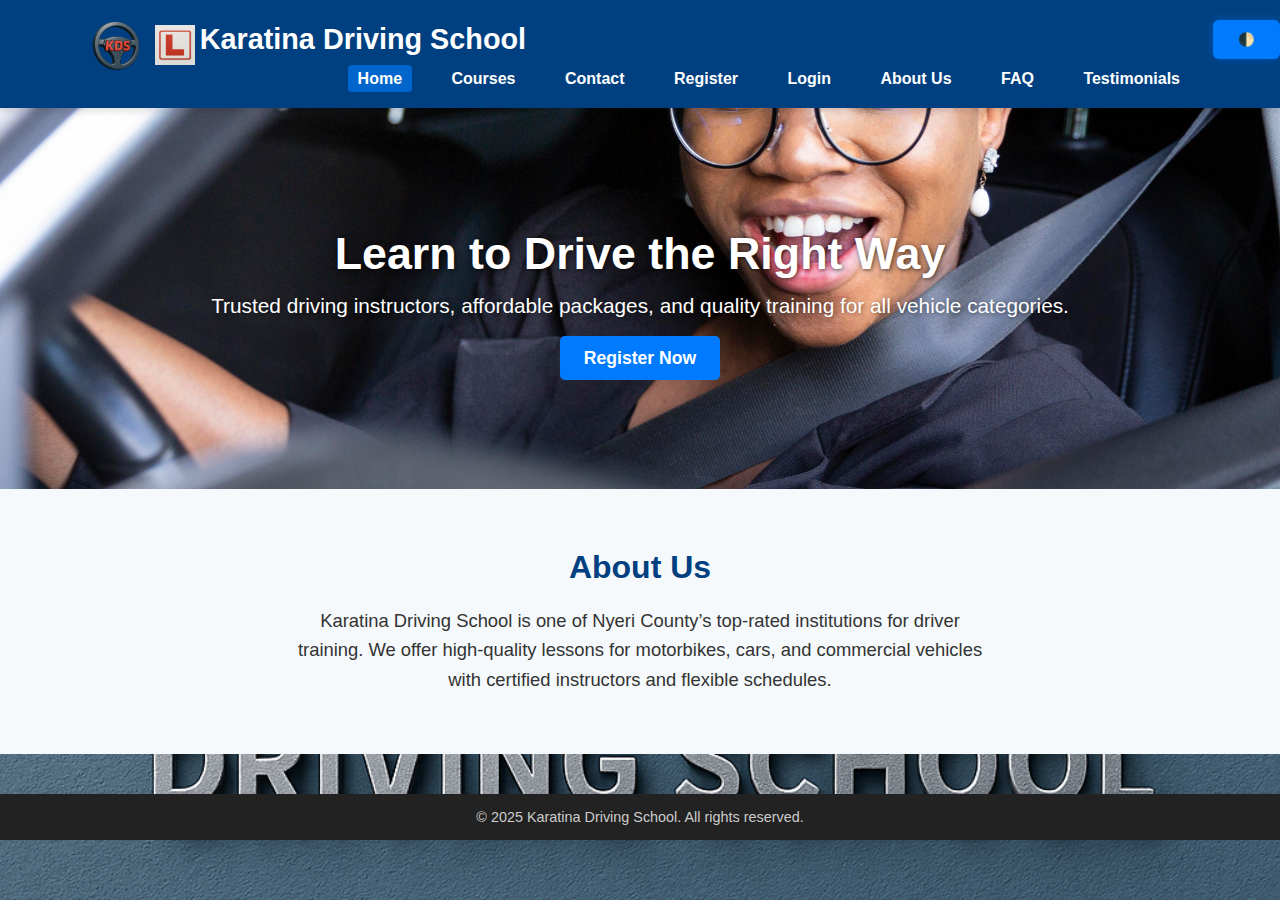
<file: index.html>
<!DOCTYPE html>
<html lang="en">
<head>
  <meta charset="UTF-8" />
  <meta name="viewport" content="width=device-width, initial-scale=1.0"/>
  <title>Karatina Driving School</title>
  <link rel="icon" type="image/x-icon" href="favicon.png">
  <link rel="stylesheet" href="./css/style.css">
</head>
<body>
  <header><!-- Add in header -->
<button onclick="toggleDarkMode()" class="btn-glow" style="float:right;">🌓</button>

<script>
  function toggleDarkMode() {
    document.body.classList.toggle('dark-mode');
  }
</script>

    <div class="container">
      <div class="brand-logo">
  <img src="img/logo.png" alt="Karatina Driving School Logo" height="50" style="vertical-align: middle; margin-right: 10px;">
  <img src="img/learner-l.png" alt="Learner L" height="40" style="vertical-align: middle;">
  <span style="font-size: 1.8rem; font-weight: bold; color: white;">Karatina Driving School</span>
</div>

      <nav>
        <ul>
          <li><a href="index.html" class="active">Home</a></li>
          <li><a href="courses.html">Courses</a></li>
          <li><a href="contact.html">Contact</a></li>
          <li><a href="register.html">Register</a></li>
          <li><a href="login.html">Login</a></li>
          <li><a href="about.html">About Us</a></li>
          <li><a href="faq.html">FAQ</a></li>
          <li><a href="testimonials.html">Testimonials</a></li>
        </ul>
      </nav>
    </div>
  </header>

  <section class="hero">
    <div class="container">
      <h2>Learn to Drive the Right Way</h2>
      <p>Trusted driving instructors, affordable packages, and quality training for all vehicle categories.</p>
      <a href="register.html" class="btn">Register Now</a>
    </div>
  </section>

  <section class="about">
    <div class="container">
      <h3>About Us</h3>
      <p>Karatina Driving School is one of Nyeri County’s top-rated institutions for driver training. We offer high-quality lessons for motorbikes, cars, and commercial vehicles with certified instructors and flexible schedules.</p>
    </div>
  </section>

  <footer>
    <div class="container">
      <p>&copy; 2025 Karatina Driving School. All rights reserved.</p>
    </div>
  </footer>

  <script src="./js/script.js"></script>
</body>
</html>
</file>
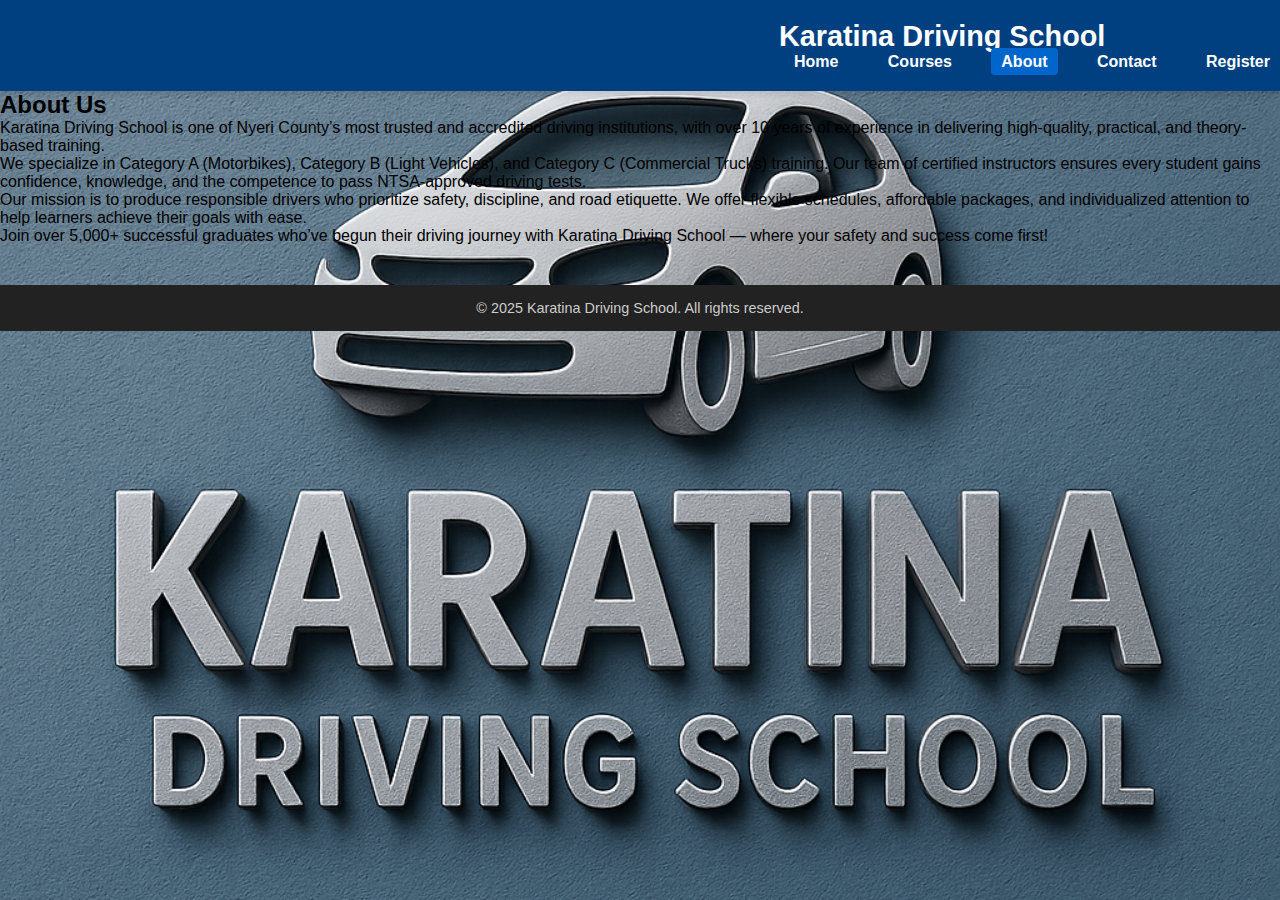
<file: about.html>
<!DOCTYPE html>
<html lang="en">
<head>
  <meta charset="UTF-8" />
  <meta name="viewport" content="width=device-width, initial-scale=1.0" />
  <title>About Us | Karatina Driving School</title>
  <link rel="stylesheet" href="css/style.css" />
</head>
<body>
  <header>
    <nav>
      <h1>Karatina Driving School</h1>
      <ul>
        <li><a href="index.html">Home</a></li>
        <li><a href="courses.html">Courses</a></li>
        <li><a href="about.html" class="active">About</a></li>
        <li><a href="contact.html">Contact</a></li>
        <li><a href="register.html">Register</a></li>
      </ul>
    </nav>
  </header>

  <main>
    <section class="about-section">
      <h2>About Us</h2>
      <p>Karatina Driving School is one of Nyeri County’s most trusted and accredited driving institutions, with over 10 years of experience in delivering high-quality, practical, and theory-based training.</p>
      
      <p>We specialize in Category A (Motorbikes), Category B (Light Vehicles), and Category C (Commercial Trucks) training. Our team of certified instructors ensures every student gains confidence, knowledge, and the competence to pass NTSA-approved driving tests.</p>

      <p>Our mission is to produce responsible drivers who prioritize safety, discipline, and road etiquette. We offer flexible schedules, affordable packages, and individualized attention to help learners achieve their goals with ease.</p>

      <p>Join over 5,000+ successful graduates who’ve begun their driving journey with Karatina Driving School — where your safety and success come first!</p>
    </section>
  </main>

  <footer>
    <p>© 2025 Karatina Driving School. All rights reserved.</p>
  </footer>
</body>
</html>
</file>
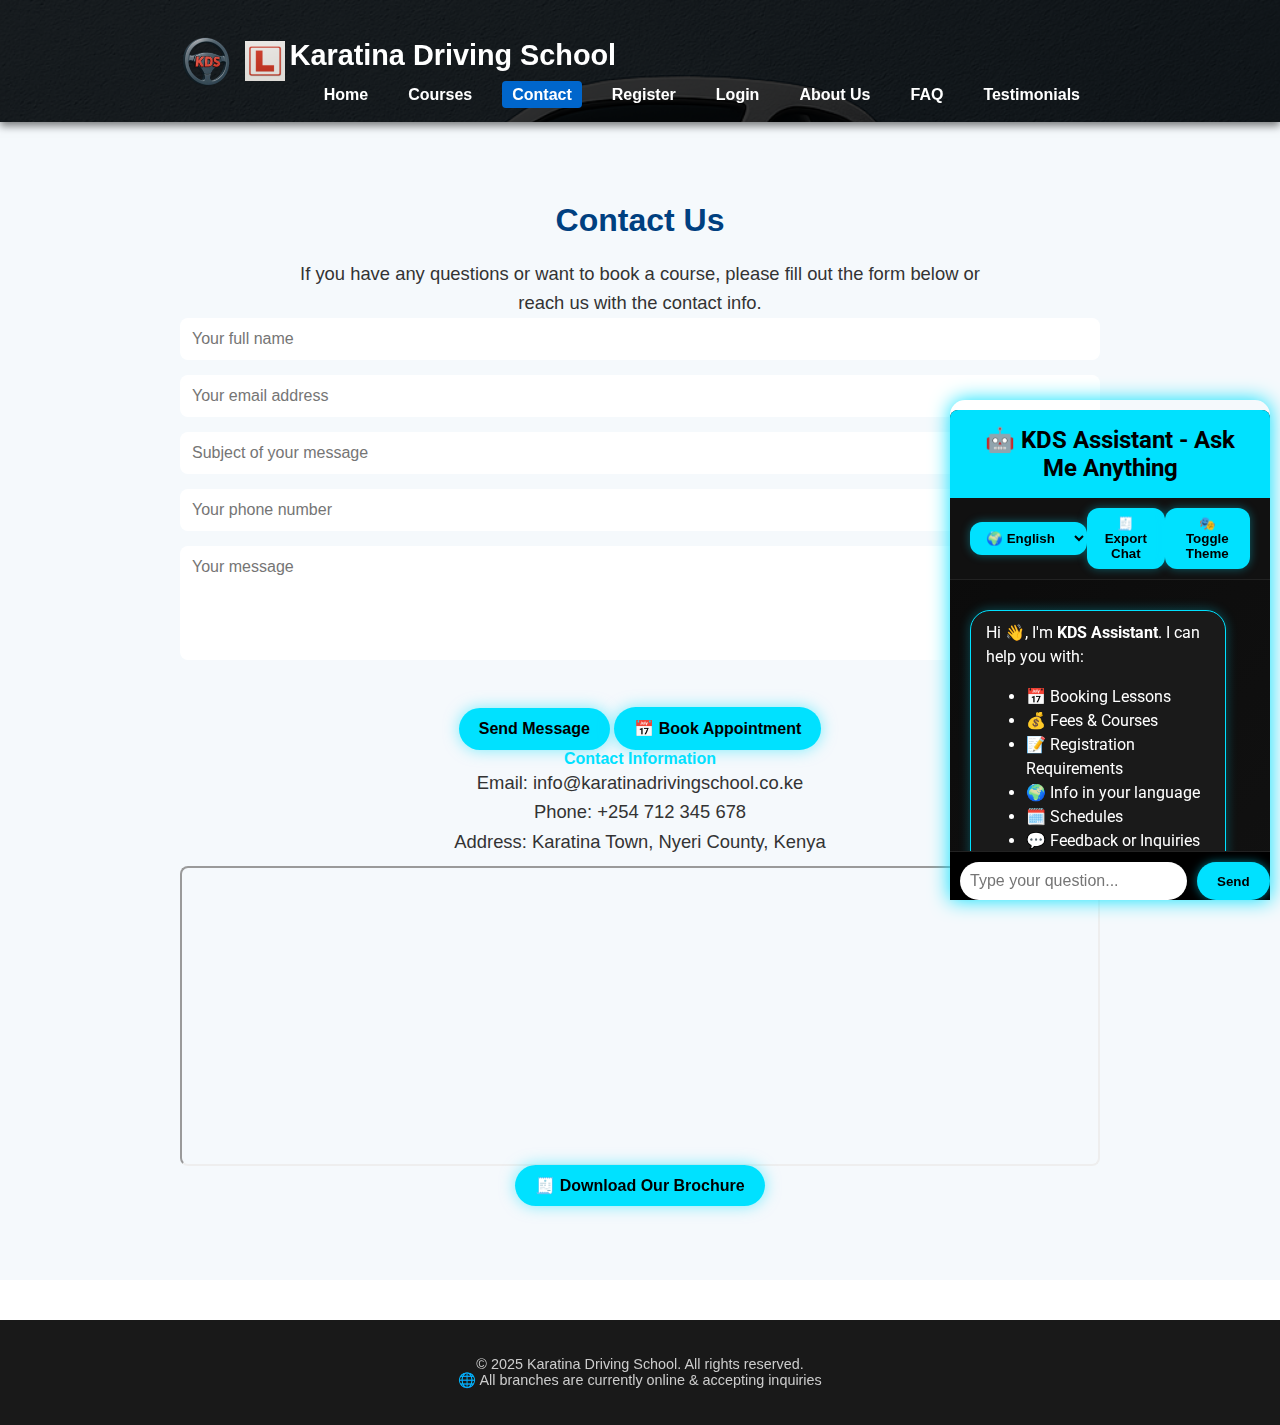
<file: contact.html>
<!DOCTYPE html>
<html lang="en">
<head>
  <meta charset="UTF-8" />
  <meta name="viewport" content="width=device-width, initial-scale=1" />
  <title>Contact - Karatina Driving School</title>
  <link rel="stylesheet" href="css/style.css" />
  <link rel="preconnect" href="https://fonts.googleapis.com">
  <link rel="stylesheet" href="https://fonts.googleapis.com/css2?family=Roboto:wght@400;700&display=swap">
  <script src="https://www.google.com/recaptcha/api.js" async defer></script>
  <style>
    body {
      font-family: 'Roboto', sans-serif;
      background: url('img/background.png') no-repeat center center fixed;
      background-size: cover;
      color: #f4f4f4;
      margin: 0;
      padding: 0;
    }

    header {
      background: rgba(0, 0, 0, 0.8);
      padding: 1rem 0;
      box-shadow: 0 4px 8px rgba(0,0,0,0.5);
    }

    .container {
      max-width: 960px;
      margin: auto;
      padding: 20px;
    }

    nav ul {
      list-style: none;
      display: flex;
      justify-content: space-between;
      padding: 0;
    }

    nav ul li {
      margin: 0 10px;
    }

    nav ul li a {
      color: #fff;
      text-decoration: none;
      font-weight: bold;
      transition: color 0.3s;
    }

    nav ul li a:hover {
      color: #00e1ff;
    }

    .btn {
      background: #00e1ff;
      color: #000;
      padding: 12px 20px;
      border: none;
      border-radius: 30px;
      font-size: 16px;
      cursor: pointer;
      margin-top: 10px;
      transition: all 0.3s ease;
      box-shadow: 0 0 15px #00e1ff80;
    }

    .btn:hover {
      background: #007a8a;
      color: #fff;
      box-shadow: 0 0 25px #00e1ff;
    }

    form input, form textarea {
      width: 100%;
      padding: 12px;
      border-radius: 8px;
      border: none;
      margin-bottom: 15px;
      font-size: 16px;
      color: #000;
    }

    form input:focus, form textarea:focus {
      outline: none;
      box-shadow: 0 0 8px #00e1ff;
    }

    footer {
      background: rgba(0,0,0,0.9);
      text-align: center;
      padding: 1rem;
      margin-top: 40px;
    }

    h3, h4 {
      color: #00e1ff;
      margin-top: 0;
    }

    iframe {
      border-radius: 8px;
      margin-top: 10px;
    }

    #chatbot {
      position: fixed;
      bottom: 0;
      right: 10px;
      width: 320px;
      height: 500px;
      border-radius: 15px 15px 0 0;
      overflow: hidden;
      box-shadow: 0 0 20px #00e1ff;
      z-index: 999;
    }

    @media (max-width: 768px) {
      nav ul {
        flex-direction: column;
        text-align: center;
      }

      #chatbot {
        width: 100%;
        height: 300px;
        right: 0;
        border-radius: 0;
      }
    }
  </style>
</head>
<body>
  <header>
    <div class="container">
      <div class="brand-logo">
        <img src="img/logo.png" alt="Karatina Driving School Logo" height="50" style="vertical-align: middle; margin-right: 10px;">
        <img src="img/learner-l.png" alt="Learner L" height="40" style="vertical-align: middle;">
        <span style="font-size: 1.8rem; font-weight: bold; color: white;">Karatina Driving School</span>
      </div>
      <nav>
        <ul>
          <li><a href="index.html">Home</a></li>
          <li><a href="courses.html">Courses</a></li>
          <li><a href="contact.html" class="active">Contact</a></li>
          <li><a href="register.html">Register</a></li>
          <li><a href="login.html">Login</a></li>
          <li><a href="about.html">About Us</a></li>
          <li><a href="faq.html">FAQ</a></li>
          <li><a href="testimonials.html">Testimonials</a></li>
        </ul>
      </nav>
    </div>
  </header>

  <section class="about">
    <div class="container">
      <h3>Contact Us</h3>
      <p>If you have any questions or want to book a course, please fill out the form below or reach us with the contact info.</p>

      <form id="contactForm" action="https://formspree.io/f/YOUR_FORM_ID" method="POST" novalidate>
        <input type="text" id="name" name="name" placeholder="Your full name" required />
        <input type="email" id="email" name="email" placeholder="Your email address" required />
        <input type="text" id="subject" name="subject" placeholder="Subject of your message" required />
        <input type="tel" id="phone" name="phone" placeholder="Your phone number" required pattern="[0-9]{10,15}" />
        <textarea id="message" name="message" rows="5" placeholder="Your message" required></textarea>

        <div class="g-recaptcha" data-sitekey="YOUR_RECAPTCHA_SITE_KEY"></div><br />

        <button type="submit" class="btn">Send Message</button>
        <button onclick="window.location.href='book.html'" class="btn">📅 Book Appointment</button>
      </form>

      <h4>Contact Information</h4>
      <p>Email: info@karatinadrivingschool.co.ke</p>
      <p>Phone: +254 712 345 678</p>
      <p>Address: Karatina Town, Nyeri County, Kenya</p>
      <iframe src="https://maps.google.com/maps?q=Karatina&t=&z=13&ie=UTF8&iwloc=&output=embed" width="100%" height="300" allowfullscreen></iframe>
      <p><a href="assets/karatina-brochure.pdf" target="_blank" class="btn">🧾 Download Our Brochure</a></p>
    </div>
  </section>

  <footer>
    <div class="container">
      <p>&copy; 2025 Karatina Driving School. All rights reserved.</p>
      <p>🌐 All branches are currently online & accepting inquiries</p>
    </div>
  </footer>

  <div id="chatbot">
    <iframe src="kds-assistant.html" width="100%" height="100%" frameborder="0"></iframe>
  </div>

  <script src="js/script.js"></script>
  <script>
    document.getElementById('contactForm').addEventListener('submit', function(e) {
      const name = document.getElementById('name').value.trim();
      const email = document.getElementById('email').value.trim();
      const phone = document.getElementById('phone').value.trim();
      const message = document.getElementById('message').value.trim();

      if (!name || !email || !phone || !message) {
        alert('Please fill in all the fields.');
        e.preventDefault();
        return;
      }

      const emailPattern = /^[^ ]+@[^ ]+\.[a-z]{2,3}$/;
      if (!emailPattern.test(email)) {
        alert('Please enter a valid email address.');
        e.preventDefault();
        return;
      }

      const phonePattern = /^[0-9]{10,15}$/;
      if (!phonePattern.test(phone)) {
        alert('Please enter a valid phone number (10 to 15 digits).');
        e.preventDefault();
        return;
      }
    });
  </script>
</body>
</html>
</file>
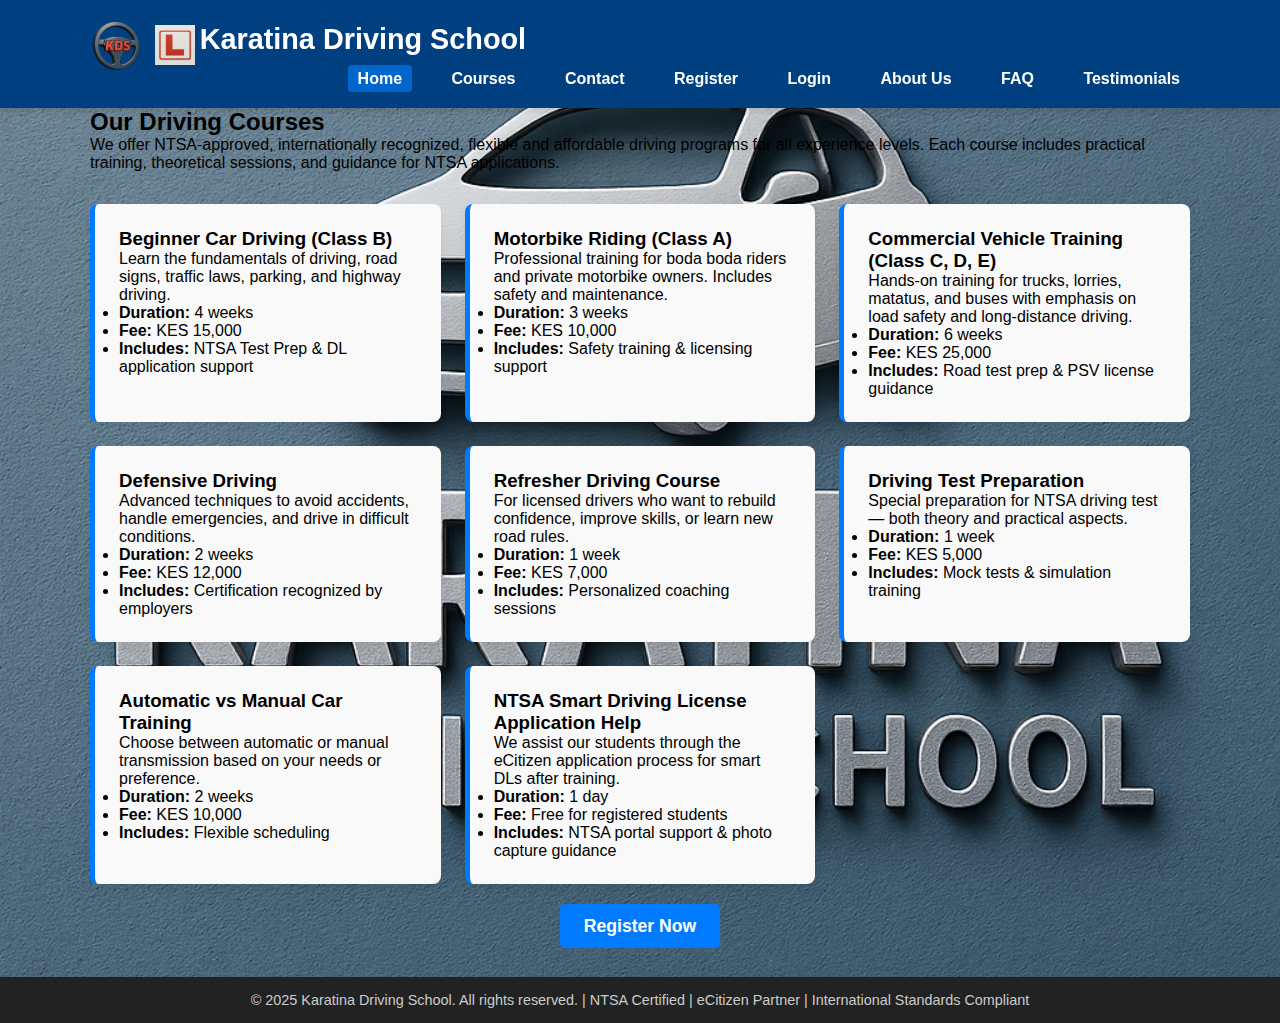
<file: courses.html>
<!DOCTYPE html>
<html lang="en">
<head>
  <meta charset="UTF-8" />
  <meta name="viewport" content="width=device-width, initial-scale=1.0"/>
  <title>Courses - Karatina Driving School</title>
  <link rel="stylesheet" href="css/style.css" />
</head>
<body background="./img/driving-school-hero.jpg">
  <header>
    <div class="container">
      <div class="brand-logo">
  <img src="img/logo.png" alt="Karatina Driving School Logo" height="50" style="vertical-align: middle; margin-right: 10px;">
  <img src="img/learner-l.png" alt="Learner L" height="40" style="vertical-align: middle;">
  <span style="font-size: 1.8rem; font-weight: bold; color: white;">Karatina Driving School</span>
</div>

      <nav>
        <ul>
          <li><a href="index.html" class="active">Home</a></li>
          <li><a href="courses.html">Courses</a></li>
          <li><a href="contact.html">Contact</a></li>
          <li><a href="register.html">Register</a></li>
          <li><a href="login.html">Login</a></li>
          <li><a href="about.html">About Us</a></li>
          <li><a href="faq.html">FAQ</a></li>
          <li><a href="testimonials.html">Testimonials</a></li>
        </ul>
      </nav>
    </div>
  </header>

  <section class="courses-section">
    <div class="container">
      <h2>Our Driving Courses</h2>
      <p>We offer NTSA-approved, internationally recognized, flexible and affordable driving programs for all experience levels. Each course includes practical training, theoretical sessions, and guidance for NTSA applications.</p>
      
      <div class="courses-grid">
        <div class="course-card">
          <h3>Beginner Car Driving (Class B)</h3>
          <p>Learn the fundamentals of driving, road signs, traffic laws, parking, and highway driving.</p>
          <ul>
            <li><strong>Duration:</strong> 4 weeks</li>
            <li><strong>Fee:</strong> KES 15,000</li>
            <li><strong>Includes:</strong> NTSA Test Prep & DL application support</li>
          </ul>
        </div>

        <div class="course-card">
          <h3>Motorbike Riding (Class A)</h3>
          <p>Professional training for boda boda riders and private motorbike owners. Includes safety and maintenance.</p>
          <ul>
            <li><strong>Duration:</strong> 3 weeks</li>
            <li><strong>Fee:</strong> KES 10,000</li>
            <li><strong>Includes:</strong> Safety training & licensing support</li>
          </ul>
        </div>

        <div class="course-card">
          <h3>Commercial Vehicle Training (Class C, D, E)</h3>
          <p>Hands-on training for trucks, lorries, matatus, and buses with emphasis on load safety and long-distance driving.</p>
          <ul>
            <li><strong>Duration:</strong> 6 weeks</li>
            <li><strong>Fee:</strong> KES 25,000</li>
            <li><strong>Includes:</strong> Road test prep & PSV license guidance</li>
          </ul>
        </div>

        <div class="course-card">
          <h3>Defensive Driving</h3>
          <p>Advanced techniques to avoid accidents, handle emergencies, and drive in difficult conditions.</p>
          <ul>
            <li><strong>Duration:</strong> 2 weeks</li>
            <li><strong>Fee:</strong> KES 12,000</li>
            <li><strong>Includes:</strong> Certification recognized by employers</li>
          </ul>
        </div>

        <div class="course-card">
          <h3>Refresher Driving Course</h3>
          <p>For licensed drivers who want to rebuild confidence, improve skills, or learn new road rules.</p>
          <ul>
            <li><strong>Duration:</strong> 1 week</li>
            <li><strong>Fee:</strong> KES 7,000</li>
            <li><strong>Includes:</strong> Personalized coaching sessions</li>
          </ul>
        </div>

        <div class="course-card">
          <h3>Driving Test Preparation</h3>
          <p>Special preparation for NTSA driving test — both theory and practical aspects.</p>
          <ul>
            <li><strong>Duration:</strong> 1 week</li>
            <li><strong>Fee:</strong> KES 5,000</li>
            <li><strong>Includes:</strong> Mock tests & simulation training</li>
          </ul>
        </div>

        <div class="course-card">
          <h3>Automatic vs Manual Car Training</h3>
          <p>Choose between automatic or manual transmission based on your needs or preference.</p>
          <ul>
            <li><strong>Duration:</strong> 2 weeks</li>
            <li><strong>Fee:</strong> KES 10,000</li>
            <li><strong>Includes:</strong> Flexible scheduling</li>
          </ul>
        </div>

        <div class="course-card">
          <h3>NTSA Smart Driving License Application Help</h3>
          <p>We assist our students through the eCitizen application process for smart DLs after training.</p>
          <ul>
            <li><strong>Duration:</strong> 1 day</li>
            <li><strong>Fee:</strong> Free for registered students</li>
            <li><strong>Includes:</strong> NTSA portal support & photo capture guidance</li>
          </ul>
        </div>
      </div>

      <div class="center-btn">
        <a href="register.html" class="btn">Register Now</a>
      </div>
    </div>
  </section>

  <footer>
    <div class="container">
      <p>&copy; 2025 Karatina Driving School. All rights reserved. | NTSA Certified | eCitizen Partner | International Standards Compliant</p>
    </div>
  </footer>

  <script src="js/script.js"></script>
</body>
</html>
</file>
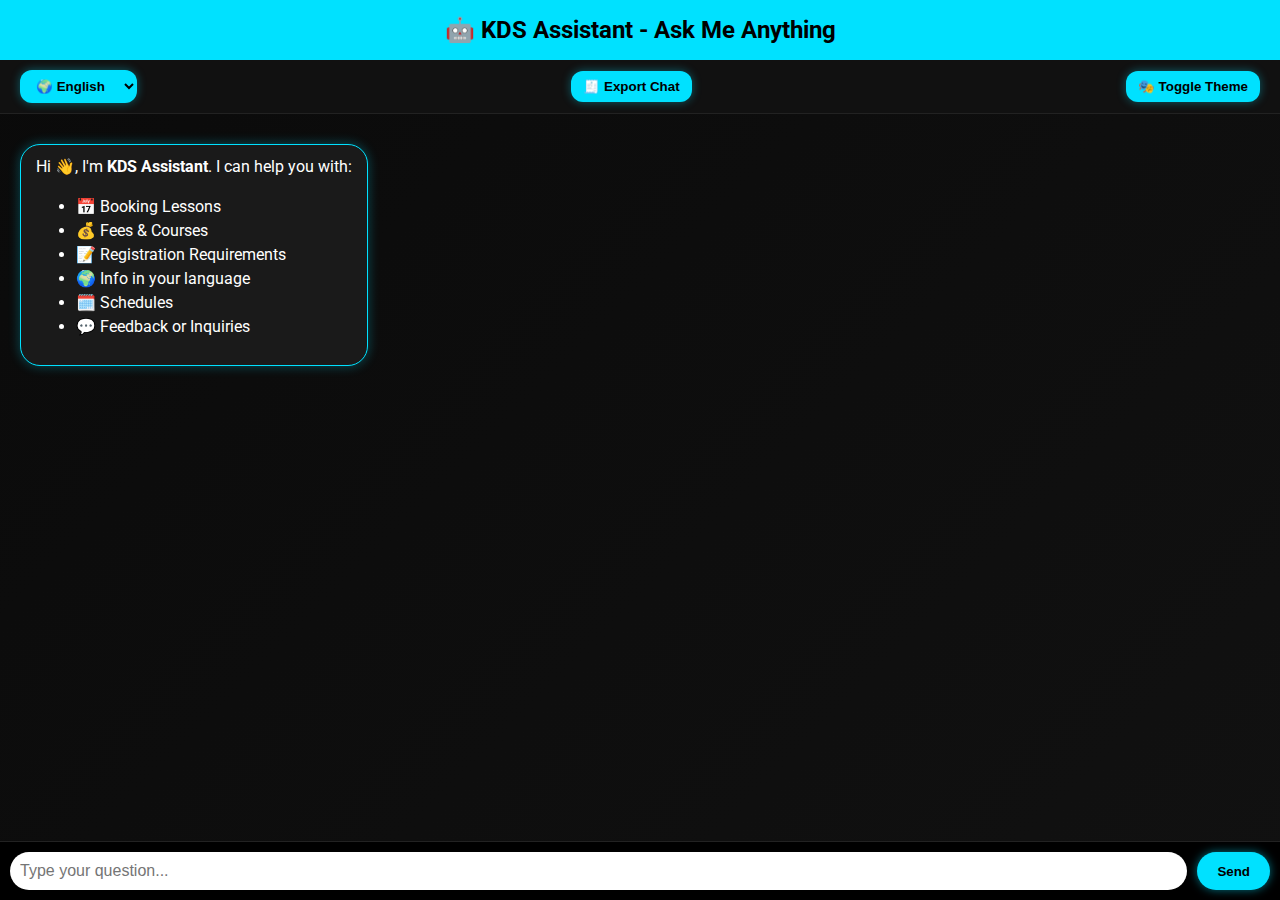
<file: kds-assistant.html>
<!DOCTYPE html>
<html lang="en">
<head>
  <meta charset="UTF-8">
  <meta name="viewport" content="width=device-width, initial-scale=1.0">
  <title>KDS Assistant - Karatina Driving School AI</title>
  <link rel="stylesheet" href="https://cdnjs.cloudflare.com/ajax/libs/font-awesome/6.4.0/css/all.min.css">
  <link href="https://fonts.googleapis.com/css2?family=Roboto:wght@400;700&display=swap" rel="stylesheet">
  <style>
    body {
      margin: 0;
      font-family: 'Roboto', sans-serif;
      background: linear-gradient(135deg, #0a0a0a, #111);
      color: #fff;
      display: flex;
      flex-direction: column;
      height: 100vh;
    }

    header {
      background-color: #00e1ff;
      color: #000;
      padding: 1rem 2rem;
      font-weight: bold;
      text-align: center;
      font-size: 1.5rem;
    }

    .chat-container {
      flex: 1;
      display: flex;
      flex-direction: column;
      padding: 20px;
      overflow-y: auto;
    }

    .message {
      margin: 10px 0;
      padding: 10px 15px;
      border-radius: 20px;
      max-width: 80%;
      box-shadow: 0 0 12px #00e1ff50;
      line-height: 1.5;
    }

    .user-message {
      align-self: flex-end;
      background-color: #007a8a;
      color: #fff;
    }

    .bot-message {
      align-self: flex-start;
      background-color: #1a1a1a;
      border: 1px solid #00e1ff;
    }

    .input-area {
      display: flex;
      padding: 10px;
      background-color: #000;
      border-top: 1px solid #222;
    }

    .input-area input {
      flex: 1;
      padding: 10px;
      border-radius: 20px;
      border: none;
      outline: none;
      font-size: 16px;
      color: #000;
    }

    .input-area button {
      background-color: #00e1ff;
      border: none;
      padding: 10px 20px;
      margin-left: 10px;
      border-radius: 20px;
      font-weight: bold;
      cursor: pointer;
      transition: all 0.3s ease;
      box-shadow: 0 0 10px #00e1ff80;
    }

    .input-area button:hover {
      background-color: #007a8a;
      color: #fff;
      box-shadow: 0 0 20px #00e1ff;
    }

    .options {
      display: flex;
      justify-content: space-between;
      align-items: center;
      padding: 10px 20px;
      background-color: #111;
      border-bottom: 1px solid #222;
    }

    .options select, .options button {
      background-color: #00e1ff;
      color: #000;
      padding: 8px 12px;
      border: none;
      border-radius: 12px;
      cursor: pointer;
      font-weight: bold;
      box-shadow: 0 0 10px #00e1ff60;
    }

    .options select:hover, .options button:hover {
      background-color: #007a8a;
      color: #fff;
    }

    .typing {
      font-style: italic;
      font-size: 14px;
      opacity: 0.7;
    }

    .avatar {
      width: 50px;
      height: 50px;
      border-radius: 50%;
      margin-right: 10px;
    }
  </style>
</head>
<body>
  <header>
    🤖 KDS Assistant - Ask Me Anything
  </header>

  <div class="options">
    <select id="languageSelector">
      <option value="en">🌍 English</option>
      <option value="sw">🇰🇪 Swahili</option>
      <option value="fr">🇫🇷 French</option>
      <option value="ar">🇸🇦 Arabic</option>
      <option value="zh">🇨🇳 Chinese</option>
    </select>
    <button onclick="exportChat()">🧾 Export Chat</button>
    <button onclick="toggleTheme()">🎭 Toggle Theme</button>
  </div>

  <div class="chat-container" id="chat">
    <div class="bot-message message">
      Hi 👋, I'm <strong>KDS Assistant</strong>. I can help you with:
      <ul>
        <li>📅 Booking Lessons</li>
        <li>💰 Fees & Courses</li>
        <li>📝 Registration Requirements</li>
        <li>🌍 Info in your language</li>
        <li>🗓️ Schedules</li>
        <li>💬 Feedback or Inquiries</li>
      </ul>
    </div>
  </div>

  <div class="input-area">
    <input type="text" id="userInput" placeholder="Type your question...">
    <button onclick="sendMessage()">Send</button>
  </div>

  <script>
    const chat = document.getElementById("chat");

    function addMessage(content, sender = 'bot') {
      const msg = document.createElement("div");
      msg.className = `message ${sender}-message`;
      msg.innerHTML = content;
      chat.appendChild(msg);
      chat.scrollTop = chat.scrollHeight;
    }

    function sendMessage() {
      const input = document.getElementById("userInput");
      const text = input.value.trim();
      if (!text) return;

      addMessage(text, 'user');
      input.value = "";

      setTimeout(() => {
        // Simulate AI response (you will replace this with real API call)
        const response = simulateAIResponse(text);
        addMessage(response);
      }, 1000);
    }

    function simulateAIResponse(input) {
      if (input.toLowerCase().includes("book")) return "✅ Sure! What day and time works for your driving lesson?";
      if (input.toLowerCase().includes("fee")) return "💰 Our Class B course costs KES 15,000. Want to see other packages?";
      if (input.toLowerCase().includes("register")) return "📝 You'll need an ID copy, passport photo, and KRA PIN.";
      return "🤖 I'm learning! Please ask another question or contact support.";
    }

    function exportChat() {
      const text = Array.from(document.querySelectorAll('.message'))
        .map(msg => msg.innerText).join("\n---\n");
      const blob = new Blob([text], { type: 'text/plain' });
      const a = document.createElement('a');
      a.href = URL.createObjectURL(blob);
      a.download = "KDS_Assistant_Chat.txt";
      a.click();
    }

    function toggleTheme() {
      document.body.classList.toggle("dark-mode");
    }
  </script>
  <script src="js/kds-assistant.js"></script>
</body>
</html>
</file>
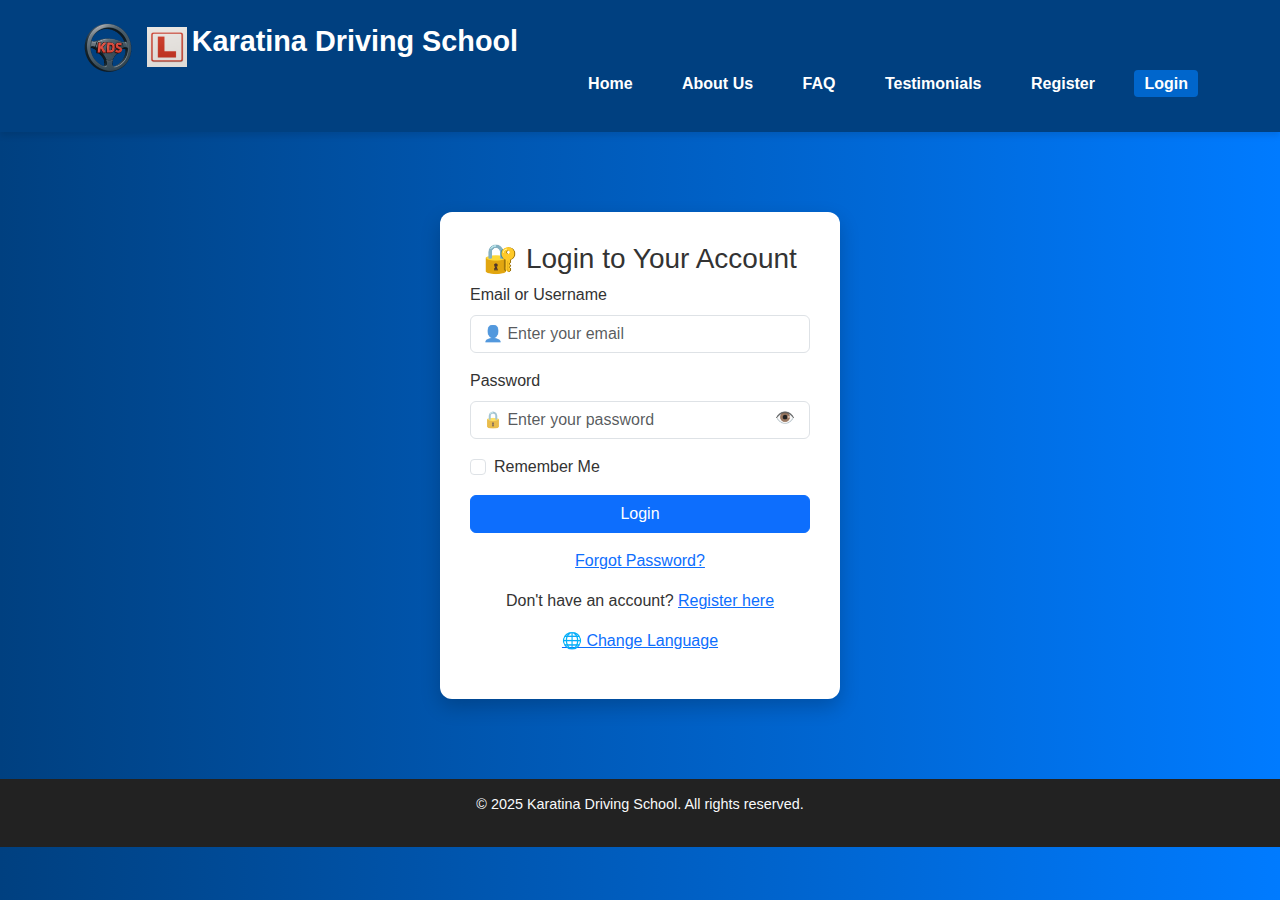
<file: login.html>
<!DOCTYPE html>
<html lang="en">
<head>
  <meta charset="UTF-8">
  <meta name="viewport" content="width=device-width, initial-scale=1.0">
  <title>Login - Karatina Driving School</title>
  <link rel="stylesheet" href="css/style.css">
  <link href="https://cdn.jsdelivr.net/npm/bootstrap@5.3.0/dist/css/bootstrap.min.css" rel="stylesheet">
  <script src="https://www.google.com/recaptcha/api.js" async defer></script>
  <script src="https://cdn.jsdelivr.net/npm/bootstrap@5.3.0/dist/js/bootstrap.bundle.min.js" defer></script>
  <style>
    body {
      background: linear-gradient(to right, #004080, #007BFF);
      color: #333;
      font-family: 'Segoe UI', sans-serif;
    }
    .login-container {
      max-width: 400px;
      margin: 80px auto;
      background: #fff;
      border-radius: 12px;
      padding: 30px;
      box-shadow: 0 8px 20px rgba(0,0,0,0.2);
    }
    .form-control:focus {
      box-shadow: none;
      border-color: #007BFF;
    }
    .toggle-password {
      cursor: pointer;
      position: absolute;
      right: 15px;
      top: 37px;
    }
  </style>
</head>
<body>
  <header>
    <div class="container">
      <div class="brand-logo">
  <img src="img/logo.png" alt="Karatina Driving School Logo" height="50" style="vertical-align: middle; margin-right: 10px;">
  <img src="img/learner-l.png" alt="Learner L" height="40" style="vertical-align: middle;">
  <span style="font-size: 1.8rem; font-weight: bold; color: white;">Karatina Driving School</span>
</div>

      <nav>
        <ul>
          <li><a href="index.html">Home</a></li>
          <li><a href="about.html">About Us</a></li>
          <li><a href="faq.html">FAQ</a></li>
          <li><a href="testimonials.html">Testimonials</a></li>
          <li><a href="register.html">Register</a></li>
          <li><a href="login.html" class="active">Login</a></li>
        </ul>
      </nav>
    </div>
  </header>

  <div class="container">
    <div class="login-container">
      <h3 class="text-center">🔐 Login to Your Account</h3>
      <form action="login.php" method="POST">
        <div class="mb-3">
          <label for="email" class="form-label">Email or Username</label>
          <input type="email" class="form-control" id="email" name="email" required placeholder="👤 Enter your email">
        </div>

        <div class="mb-3 position-relative">
          <label for="password" class="form-label">Password</label>
          <input type="password" class="form-control" id="password" name="password" required placeholder="🔒 Enter your password">
          <span class="toggle-password" onclick="togglePassword()">👁️</span>
        </div>

        <div class="mb-3 form-check">
          <input type="checkbox" class="form-check-input" id="rememberMe">
          <label class="form-check-label" for="rememberMe">Remember Me</label>
        </div>

        <div class="g-recaptcha mb-3" data-sitekey="YOUR_RECAPTCHA_SITE_KEY"></div>

        <button type="submit" class="btn btn-primary w-100">Login</button>
      </form>

      <div class="mt-3 text-center">
        <p><a href="forgot-password.php">Forgot Password?</a></p>
        <p>Don't have an account? <a href="register.html">Register here</a></p>
        <p><a href="#">🌐 Change Language</a></p>
      </div>
    </div>
  </div>

  <footer class="text-center mt-5 text-light">
    <div class="container">
      <p>&copy; 2025 Karatina Driving School. All rights reserved.</p>
    </div>
  </footer>

  <script>
    function togglePassword() {
      const passField = document.getElementById("password");
      if (passField.type === "password") {
        passField.type = "text";
      } else {
        passField.type = "password";
      }
    }
  </script>
</body>
</html>
</file>
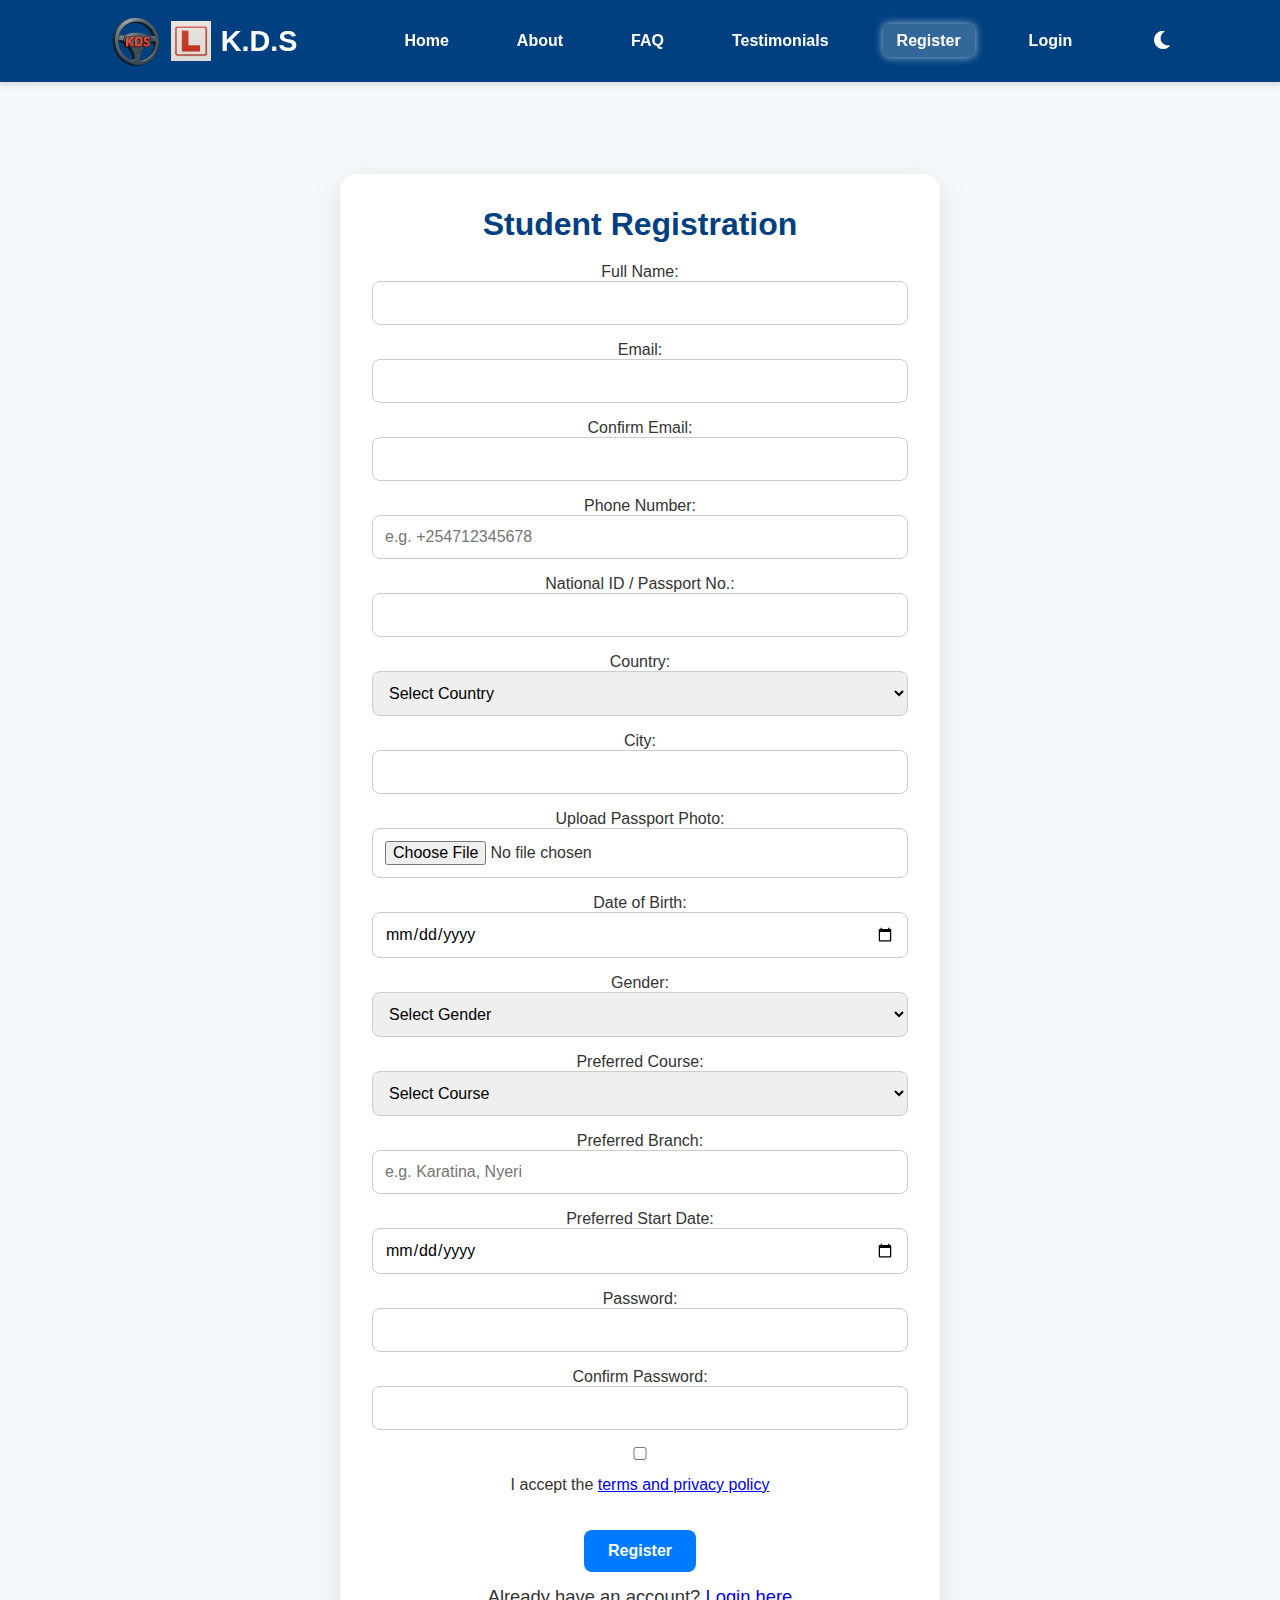
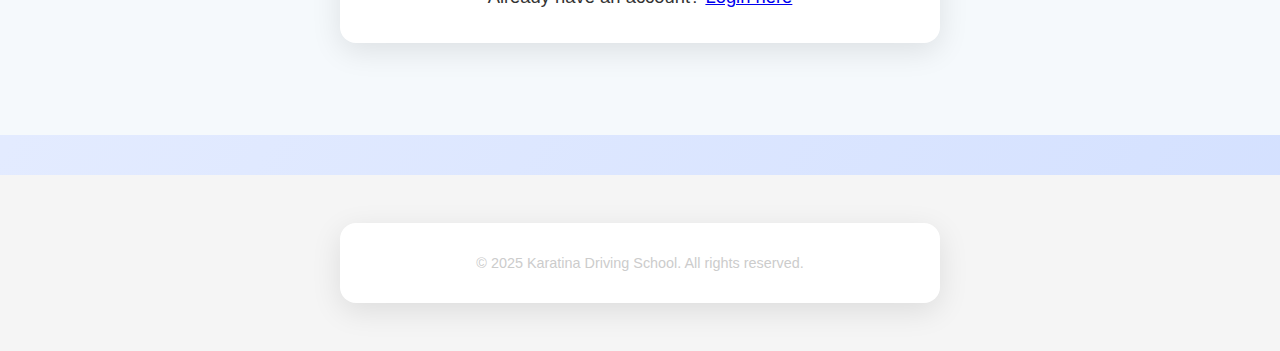
<file: register.html>
<!DOCTYPE html>
<html lang="en">
<head>
  <meta charset="UTF-8" />
  <meta name="viewport" content="width=device-width, initial-scale=1" />
  <title>Register - Karatina Driving School</title>
  <link rel="stylesheet" href="css/style.css" />
  <link rel="stylesheet" href="https://cdnjs.cloudflare.com/ajax/libs/font-awesome/6.4.0/css/all.min.css" />
  <script src="https://www.google.com/recaptcha/api.js" async defer></script>
  <style>
    body {
      background: linear-gradient(to bottom right, #f0f4ff, #d3e0ff);
      transition: background 0.3s ease-in-out;
    }

    .dark-mode {
      background-color: #111;
      color: #eee;
    }

    header {
      background-color: #004080;
      color: white;
      padding: 1rem 0;
    }

    .header-container {
      max-width: 1100px;
      margin: auto;
      padding: 0 20px;
      display: flex;
      justify-content: space-between;
      align-items: center;
    }

    .brand-logo {
      display: flex;
      align-items: center;
      gap: 10px;
    }

    nav ul {
      list-style: none;
      display: flex;
      gap: 15px;
      margin: 0;
      padding: 0;
    }

    nav ul li a {
      color: white;
      text-decoration: none;
      font-weight: bold;
      padding: 8px 14px;
      border-radius: 6px;
      transition: background 0.3s ease;
    }

    nav ul li a:hover,
    nav ul li a.active {
      background: rgba(255, 255, 255, 0.2);
      box-shadow: 0 0 8px #ffffffaa;
    }

    .theme-toggle {
      font-size: 1.3rem;
      cursor: pointer;
      color: white;
    }

    .dark-mode .theme-toggle {
      color: #ffde59;
    }

    .container {
      max-width: 600px;
      margin: 2rem auto;
      padding: 2rem;
      background: white;
      border-radius: 16px;
      box-shadow: 0 8px 30px rgba(0, 0, 0, 0.1);
      transition: all 0.3s ease;
    }

    .dark-mode .container {
      background: #1e1e1e;
      box-shadow: 0 8px 30px rgba(255, 255, 255, 0.05);
    }

    input, select, textarea {
      width: 100%;
      padding: 12px;
      margin-bottom: 1rem;
      border-radius: 8px;
      border: 1px solid #ccc;
      font-size: 1rem;
      transition: box-shadow 0.2s ease-in-out;
    }

    input:focus, select:focus, textarea:focus {
      box-shadow: 0 0 5px 2px #007BFF;
      border-color: #007BFF;
    }

    .btn {
      background: #007BFF;
      color: white;
      border: none;
      padding: 12px 24px;
      font-size: 1rem;
      border-radius: 8px;
      cursor: pointer;
      transition: all 0.3s ease-in-out;
    }

    .btn:hover {
      background: #0056b3;
      box-shadow: 0 0 10px #007BFF;
    }

    footer {
      text-align: center;
      padding: 1rem 0;
      background: #f5f5f5;
      margin-top: 40px;
    }

    .dark-mode footer {
      background: #1e1e1e;
    }
  </style>
</head>
<body>
  <header>
    <div class="header-container">
      <div class="brand-logo">
        <img src="img/logo.png" alt="Karatina Driving School Logo" height="50">
        <img src="img/learner-l.png" alt="Learner L" height="40">
        <span style="font-size: 1.8rem; font-weight: bold;">K.D.S</span>
      </div>
      <nav>
        <ul>
          <li><a href="index.html">Home</a></li>
          <li><a href="about.html">About</a></li>
          <li><a href="faq.html">FAQ</a></li>
          <li><a href="testimonials.html">Testimonials</a></li>
          <li><a href="register.html" class="active">Register</a></li>
          <li><a href="login.html">Login</a></li>
        </ul>
      </nav>
      <div class="theme-toggle" onclick="toggleDarkMode()" title="Toggle Dark/Light Mode">
        <i id="theme-icon" class="fas fa-moon"></i>
      </div>
    </div>
  </header>

  <section class="about">
    <div class="container">
      <h3 style="text-align:center; color:#004080;">Student Registration</h3>
      <form method="POST" action="register.php" enctype="multipart/form-data">
        <label>Full Name:</label>
        <input type="text" name="fullname" required>

        <label>Email:</label>
        <input type="email" name="email" required>

        <label>Confirm Email:</label>
        <input type="email" name="confirm_email" required>

        <label>Phone Number:</label>
        <input type="tel" name="phone" required placeholder="e.g. +254712345678">

        <label>National ID / Passport No.:</label>
        <input type="text" name="id_number" required>

        <label>Country:</label>
        <select name="country" required>
          <option value="">Select Country</option>
          <option value="KE">Kenya (+254)</option>
          <option value="UG">Uganda (+256)</option>
          <option value="TZ">Tanzania (+255)</option>
          <option value="NG">Nigeria (+234)</option>
          <option value="US">United States (+1)</option>
          <option value="GB">United Kingdom (+44)</option>
          <option value="IN">India (+91)</option>
          <option value="DE">Germany (+49)</option>
          <option value="FR">France (+33)</option>
          <option value="CN">China (+86)</option>
        </select>

        <label>City:</label>
        <input type="text" name="city" required>

        <label>Upload Passport Photo:</label>
        <input type="file" name="passport_photo" accept="image/*" required>

        <label>Date of Birth:</label>
        <input type="date" name="dob" required>

        <label>Gender:</label>
        <select name="gender" required>
          <option value="">Select Gender</option>
          <option value="male">Male</option>
          <option value="female">Female</option>
          <option value="other">Prefer not to say</option>
        </select>

        <label>Preferred Course:</label>
        <select name="course" required>
          <option value="">Select Course</option>
          <option value="Class B">Class B - Light Vehicle</option>
          <option value="Class A">Class A - Motorcycle</option>
          <option value="Class C">Class C - Commercial Truck</option>
        </select>

        <label>Preferred Branch:</label>
        <input type="text" name="branch" placeholder="e.g. Karatina, Nyeri">

        <label>Preferred Start Date:</label>
        <input type="date" name="start_date">

        <label>Password:</label>
        <input type="password" name="password" required>

        <label>Confirm Password:</label>
        <input type="password" name="confirm_password" required>

        <label><input type="checkbox" required> I accept the <a href="#">terms and privacy policy</a></label><br><br>

        <div class="g-recaptcha" data-sitekey="YOUR_RECAPTCHA_SITE_KEY"></div><br>

        <button type="submit" class="btn">Register</button>

        <p class="login-link" style="text-align:center; margin-top:10px;">Already have an account? <a href="login.html">Login here</a></p>
      </form>
    </div>
  </section>

  <footer>
    <div class="container">
      <p>&copy; 2025 Karatina Driving School. All rights reserved.</p>
    </div>
  </footer>

  <script>
    function toggleDarkMode() {
      const body = document.body;
      const icon = document.getElementById('theme-icon');
      body.classList.toggle('dark-mode');
      icon.classList.toggle('fa-sun');
      icon.classList.toggle('fa-moon');
    }
  </script>
</body>
</html>
</file>
<file: css/style.css>
/* Reset some default styles */
/* ========== Sticky Navbar ========== */
header {
  position: sticky;
  top: 0;
  z-index: 999;
  box-shadow: 0 4px 6px rgba(0,0,0,0.1);
}

/* ========== Language & Currency Dropdowns ========== */
.language-select, .currency-select {
  background: white;
  padding: 5px 10px;
  border-radius: 6px;
  border: 1px solid #ccc;
  margin-left: 10px;
  font-weight: 600;
}

/* ========== Glow & Hover Effects ========== */
.btn-glow {
  background: #007BFF;
  color: white;
  padding: 12px 25px;
  border-radius: 6px;
  border: none;
  transition: all 0.3s ease-in-out;
  box-shadow: 0 0 10px rgba(0, 120, 255, 0.4);
}

.btn-glow:hover {
  background: #0056b3;
  box-shadow: 0 0 15px rgba(0, 120, 255, 0.6);
  transform: translateY(-2px);
}

/* ========== Course Cards Enhancements ========== */
.course-card {
  transition: transform 0.3s ease, box-shadow 0.3s ease;
  background: linear-gradient(to bottom right, #f5f9fc, #e9f0fb);
  border-left: 5px solid #004080;
}

.course-card:hover {
  transform: scale(1.03);
  box-shadow: 0 8px 16px rgba(0,0,0,0.1);
}

/* ========== Testimonials Section ========== */
.testimonials {
  padding: 60px 20px;
  background: linear-gradient(to right, #f5f9fc, #e2eaf7);
  text-align: center;
}

.testimonial-card {
  background: white;
  border-radius: 12px;
  padding: 1.5rem;
  margin: 1rem auto;
  max-width: 600px;
  box-shadow: 0 4px 12px rgba(0,0,0,0.08);
  transition: 0.3s ease;
}

.testimonial-card:hover {
  transform: translateY(-4px);
  box-shadow: 0 6px 18px rgba(0,0,0,0.15);
}

/* ========== Dark Mode Support ========== */
body.dark-mode {
  background: #111 !important;
  color: #eee;
}

body.dark-mode header {
  background-color: #000022;
  color: #fff;
}

body.dark-mode .container,
body.dark-mode .course-card,
body.dark-mode .testimonial-card {
  background: #1e1e1e !important;
  color: #f5f5f5;
  border-color: #004080;
}

body.dark-mode nav ul li a {
  color: #ddd;
}

body.dark-mode nav ul li a.active,
body.dark-mode nav ul li a:hover {
  background-color: #003366;
}

body.dark-mode .btn-glow {
  background-color: #0056b3;
  box-shadow: 0 0 10px rgba(255, 215, 0, 0.4);
}

body.dark-mode footer {
  background-color: #000;
  color: #aaa;
}

* {
  margin: 0;
  padding: 0;
  box-sizing: border-box;
  font-family: 'Segoe UI', Tahoma, Geneva, Verdana, sans-serif;
}

/* Container for layout */
.container {
  width: 90%;
  max-width: 1100px;
  margin: 0 auto;
}

/* Header styling */
header {
  background-color: #004080; /* Dark blue */
  color: #fff;
  padding: 20px 0;
}

header h1 {
  margin-left: 20px;
  font-size: 1.8rem;
  display: inline-block;
  vertical-align: middle;
}

nav {
  float: right;
}

nav ul {
  list-style: none;
}

nav ul li {
  display: inline-block;
  margin-left: 25px;
}

nav ul li a {
  color: #fff;
  text-decoration: none;
  font-weight: 600;
  padding: 5px 10px;
  border-radius: 4px;
  transition: background-color 0.3s ease;
}

nav ul li a:hover,
nav ul li a.active {
  background-color: #0066cc;
}

/* Clear floats */
header::after {
  content: "";
  display: table;
  clear: both;
}

/* Hero Section */
.hero {
  background: url('../img/driving-school-hero.jpg') no-repeat center center/cover;
  color: #fff;
  text-align: center;
  padding: 120px 20px;
}

.hero h2 {
  font-size: 2.8rem;
  margin-bottom: 15px;
  text-shadow: 1px 1px 5px rgba(0,0,0,0.7);
}

.hero p {
  font-size: 1.3rem;
  margin-bottom: 30px;
  text-shadow: 1px 1px 5px rgba(0,0,0,0.5);
}

.btn {
  background-color: #0066cc;
  color: white;
  padding: 15px 30px;
  font-size: 1.1rem;
  text-decoration: none;
  border-radius: 6px;
  transition: background-color 0.3s ease;
}

.btn:hover {
  background-color: #004080;
}

/* About Section */
.about {
  padding: 60px 20px;
  background-color: #f5f9fc;
  color: #333;
  text-align: center;
}

.about h3 {
  font-size: 2rem;
  margin-bottom: 20px;
  color: #004080;
}

.about p {
  max-width: 700px;
  margin: 0 auto;
  font-size: 1.15rem;
  line-height: 1.6;
}

/* Footer */
footer {
  background-color: #222;
  color: #ccc;
  text-align: center;
  padding: 15px 10px;
  font-size: 0.9rem;
  margin-top: 40px;
}

/* Responsive for smaller screens */
@media (max-width: 768px) {
  header h1, nav {
    float: none;
    text-align: center;
  }

  nav ul li {
    display: block;
    margin: 10px 0;
  }

  .hero {
    padding: 80px 20px;
  }
}

/* Added Courses Section Styles */
.courses-grid {
  display: grid;
  grid-template-columns: repeat(auto-fit, minmax(280px, 1fr));
  gap: 1.5rem;
  margin-top: 2rem;
}

.course-card {
  background: #f9f9f9;
  padding: 1.5rem;
  border-left: 5px solid #007BFF;
  border-radius: 8px;
  box-shadow: 0 4px 8px rgba(0,0,0,0.05);
  transition: 0.3s;
}

.course-card:hover {
  transform: translateY(-5px);
  box-shadow: 0 6px 12px rgba(0,0,0,0.1);
}

.center-btn {
  text-align: center;
  margin-top: 2rem;
}

.btn {
  background: #007BFF;
  color: white;
  padding: 0.75rem 1.5rem;
  border-radius: 5px;
  text-decoration: none;
  font-weight: bold;
}

/* ========== LOGIN PAGE ========== */
body.login {
  display: flex;
  justify-content: center;
  align-items: center;
  min-height: 100vh;
  background-color: #f5f5f5;
}

/* === Global Website Background === */
body {
  background: url('../img/background.png') no-repeat center center fixed;
  background-size: cover;
  background-color: #f0f4f8; /* fallback */
}
.brand-logo img {
  vertical-align: middle;
}

@media (max-width: 600px) {
  .brand-logo span {
    display: block;
    font-size: 1.3rem;
    text-align: center;
  }
}
</file>
